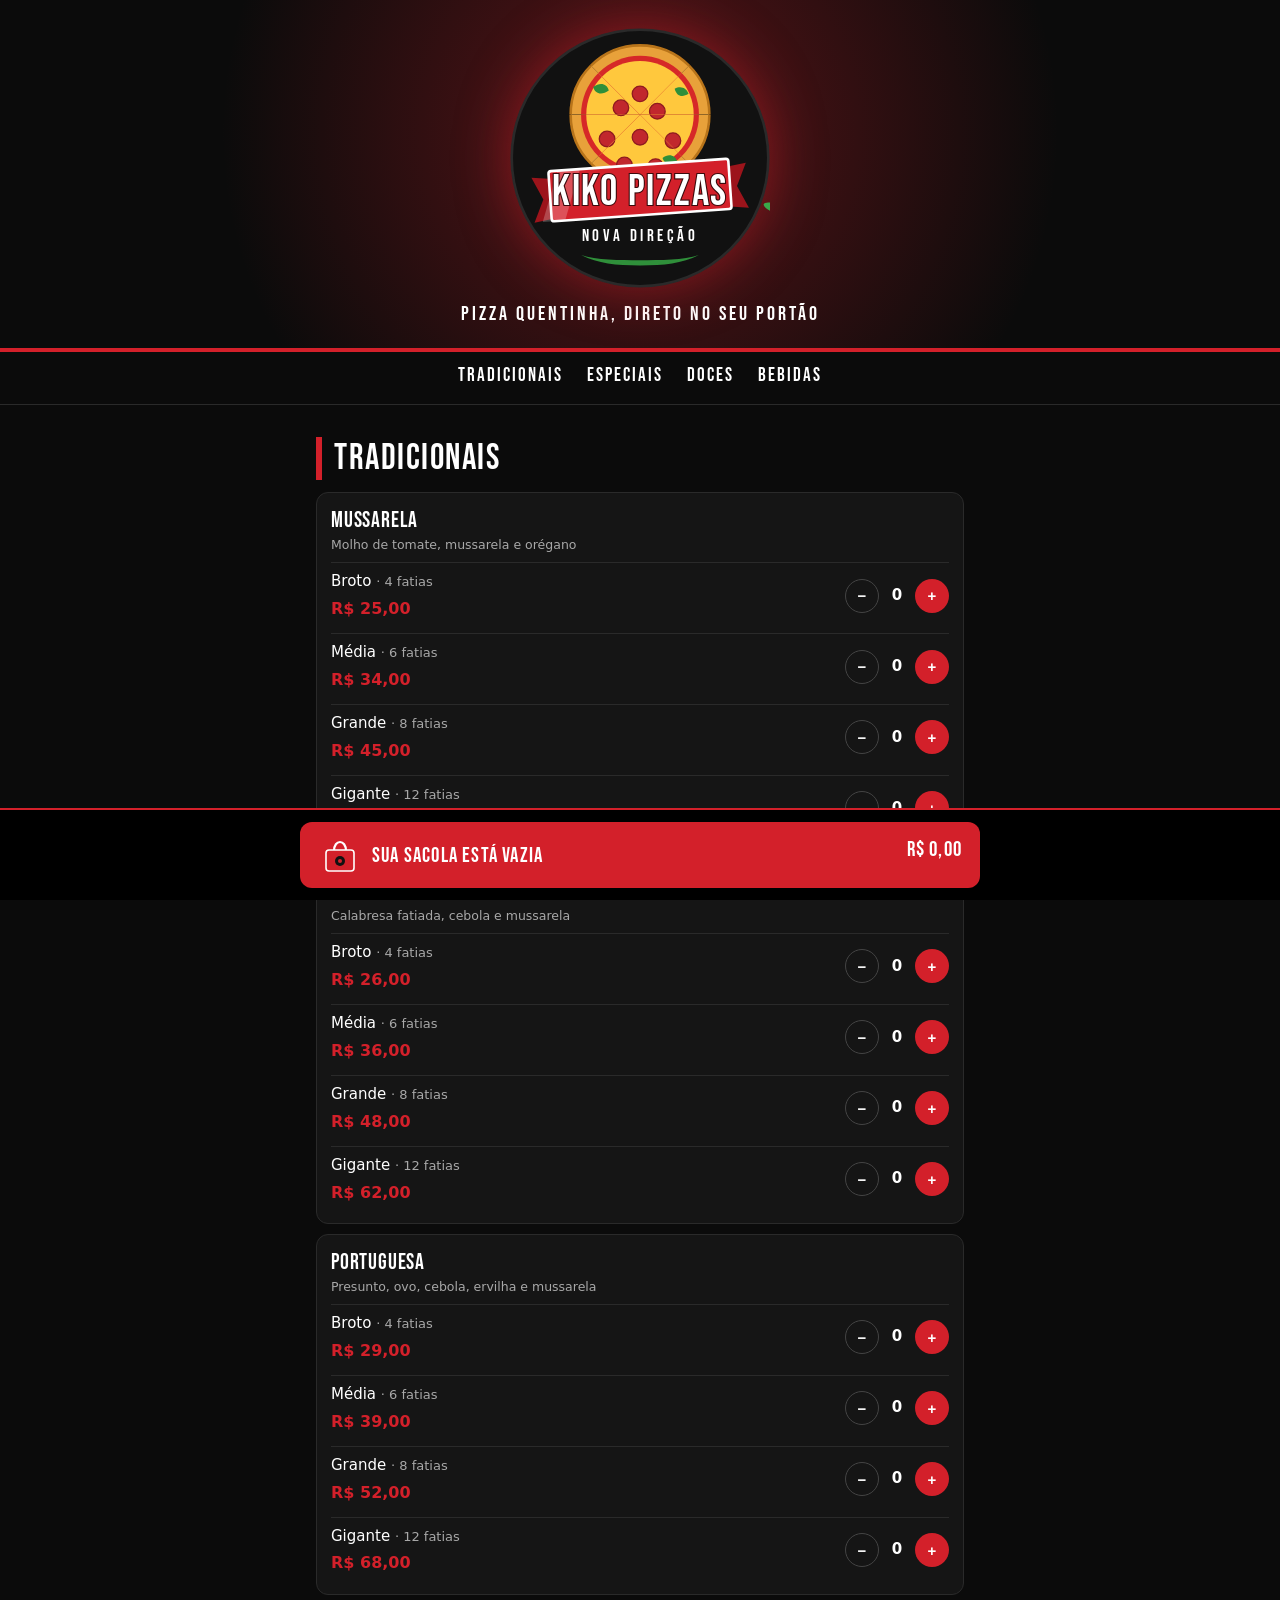
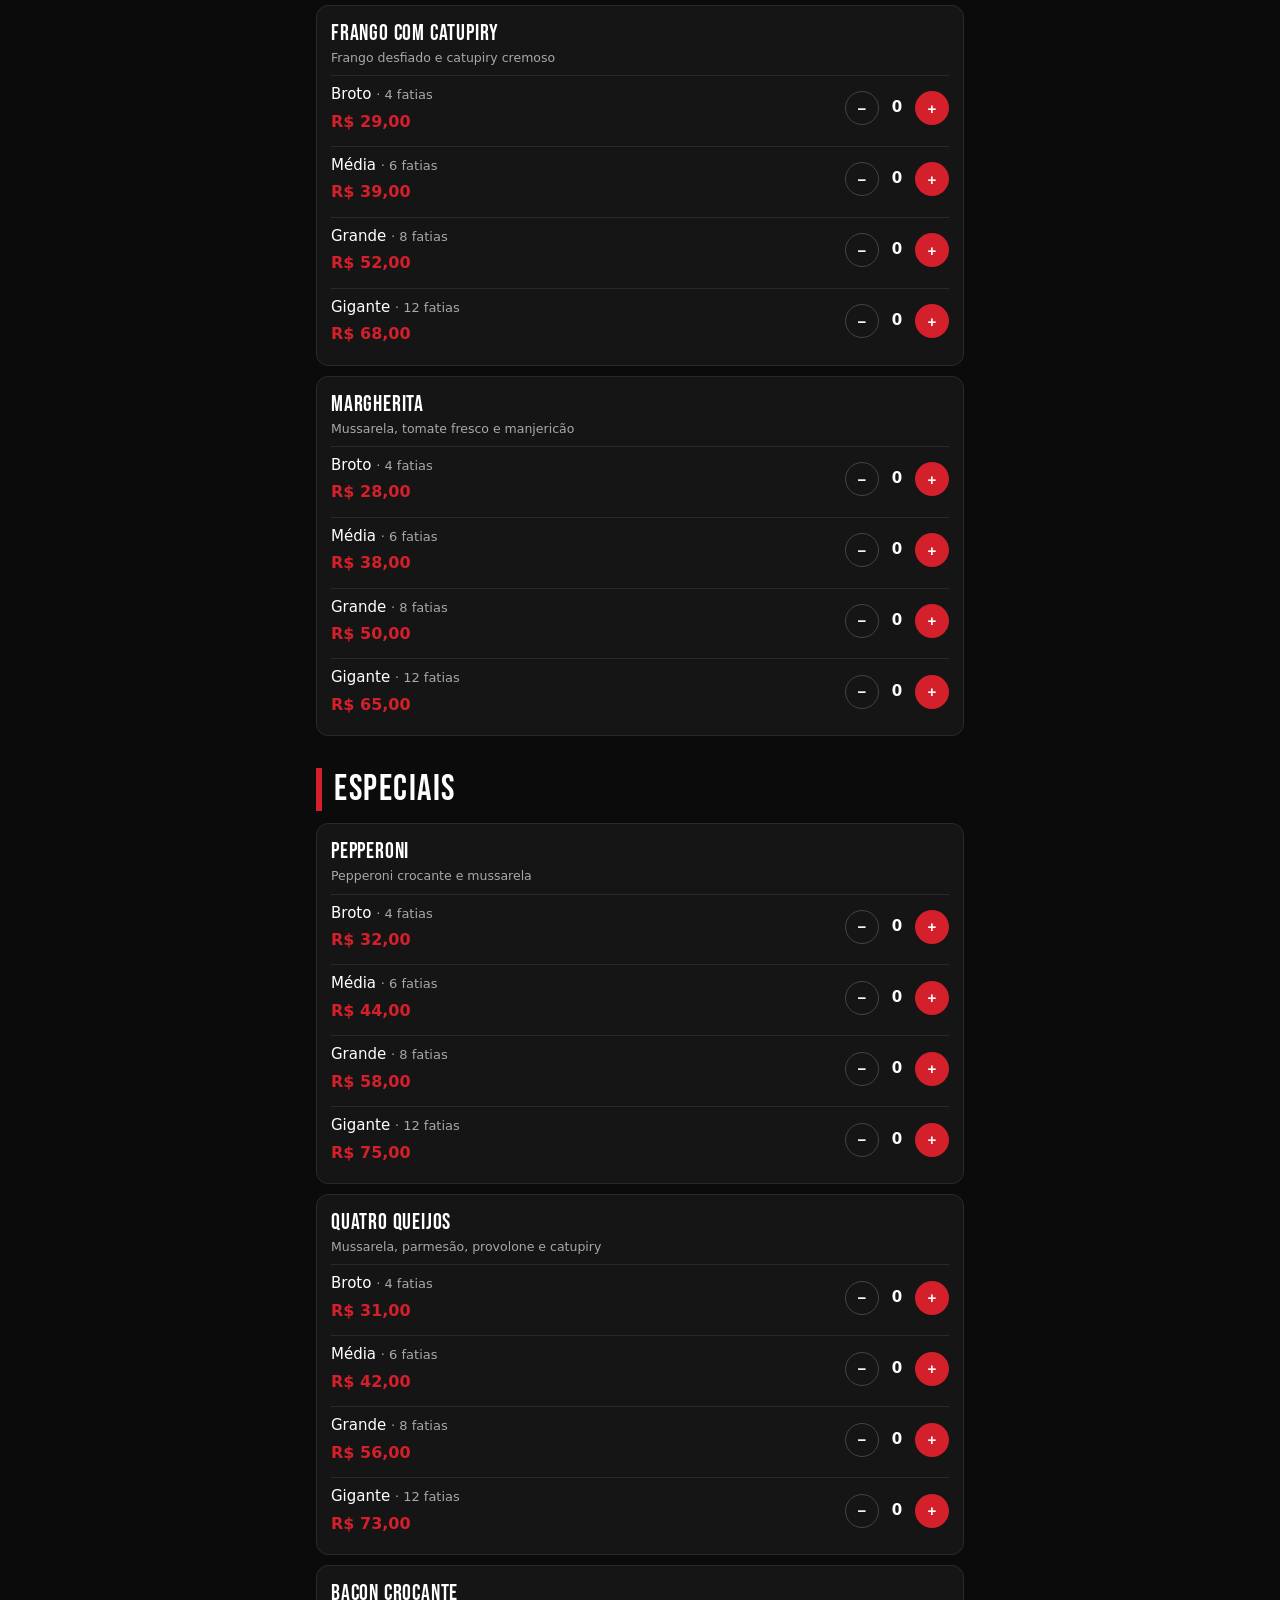
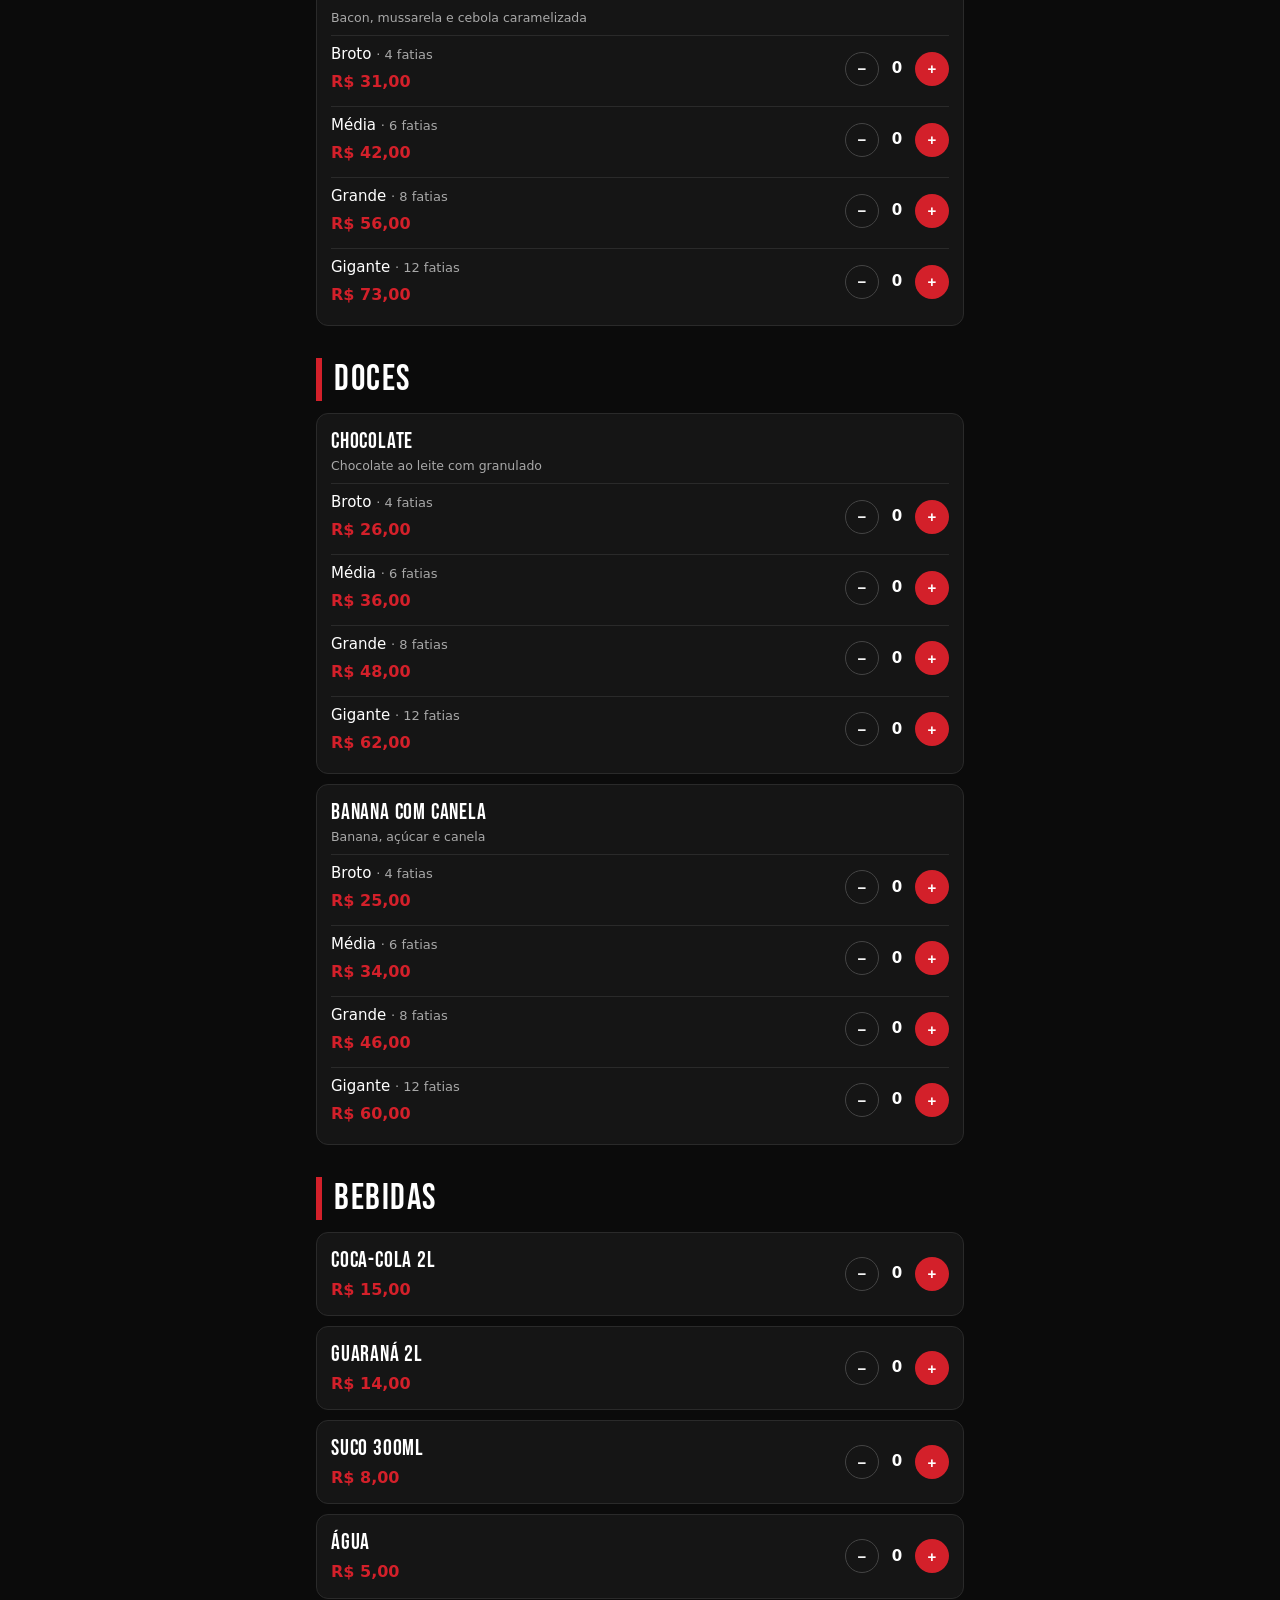
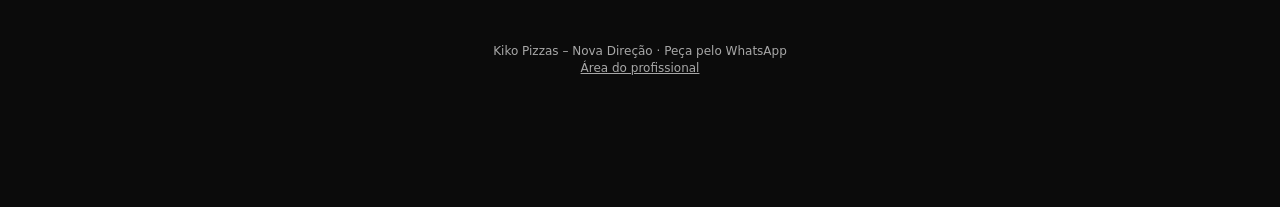
<file: index.html>
<!DOCTYPE html>
<html lang="pt-BR"><head><meta charset="utf-8">
<meta name="viewport" content="width=device-width, initial-scale=1, viewport-fit=cover">
<title>Kiko Pizzas – Nova Direção</title>
<link href="https://fonts.googleapis.com/css2?family=Bebas+Neue&display=swap" rel="stylesheet">
<style>
:root{box-sizing:border-box;padding-top:env(safe-area-inset-top,0px);padding-bottom:env(safe-area-inset-bottom,0px);--bg:#0b0b0b;--card:#151515;--line:#2a2a2a;--tx:#fff;--mut:#a8a8a8;--ac:#d3202a;--ac2:#ffb703;--on:#fff;--gr:#2f8f3a;color-scheme:dark;--disp:"Bebas Neue",Impact,"Arial Narrow",sans-serif}
html{scroll-padding-top:60px;scroll-behavior:smooth;background:var(--bg)}
*{box-sizing:border-box}
body{margin:0;background:var(--bg);color:var(--tx);font:15px/1.45 system-ui,-apple-system,"Segoe UI",Roboto,sans-serif;padding-bottom:96px}
body::before{content:"";position:fixed;inset:0 0 auto;height:env(safe-area-inset-top,0px);background:var(--bg);z-index:10}
.wrap{max-width:680px;margin:0 auto;padding:0 16px}
header{text-align:center;padding:28px 16px 22px;background:radial-gradient(circle at 50% 38%,rgba(211,32,42,.4),transparent 62%),var(--bg)}
.tri{height:4px;background:var(--ac)}
#logo{width:min(66vw,260px);margin:0 auto;cursor:pointer;-webkit-tap-highlight-color:transparent}
#logo svg{width:100%;height:auto;display:block;filter:drop-shadow(0 0 26px rgba(211,32,42,.5))}
.tag{font:400 20px var(--disp);letter-spacing:3px;color:#fff;margin-top:14px;text-transform:uppercase}
nav{position:sticky;top:env(safe-area-inset-top,0px);background:var(--bg);z-index:9;border-bottom:1px solid var(--line);display:flex;justify-content:center;gap:24px;overflow-x:auto;padding:12px 16px}
nav a{white-space:nowrap;color:#fff;text-decoration:none;font:400 19px var(--disp);letter-spacing:2px;padding-bottom:2px;border-bottom:3px solid transparent}
nav a:active{border-color:var(--ac)}
h2{font:400 36px var(--disp);letter-spacing:1.5px;color:#fff;margin:32px 0 12px;border-left:6px solid var(--ac);padding-left:12px;text-transform:uppercase}
.item{background:var(--card);border:1px solid var(--line);border-radius:12px;padding:14px;margin-bottom:10px;display:flex;gap:12px;align-items:center;justify-content:space-between}
.item b{display:block;font:400 22px var(--disp);letter-spacing:.8px}
.item small{color:var(--mut);display:block;margin-top:2px}
.pr{color:var(--ac);font-weight:800;margin-top:4px;display:block;font-size:16px}
.q{display:flex;align-items:center;gap:10px;flex-shrink:0}
.q button,.btn{border:0;font-weight:800;cursor:pointer;font-size:15px}
.q button{width:34px;height:34px;border-radius:50%;background:var(--ac);color:var(--on)}
.q button.m{background:transparent;color:#fff;border:1.5px solid #444}
.q span{min-width:16px;text-align:center;font-weight:700}
.btn{background:var(--ac);color:var(--on);padding:15px 18px;width:100%;border-radius:12px;font:400 21px var(--disp);letter-spacing:1.2px}
.btn:disabled{opacity:.6;cursor:default}
.btn.ok{background:#fff;color:#111}
#bar{position:fixed;left:0;right:0;bottom:0;background:#000;border-top:2px solid var(--ac);padding:12px 16px calc(12px + env(safe-area-inset-bottom,0px));z-index:20}
#bar .btn{display:flex;justify-content:space-between;max-width:680px;margin:0 auto}
.ov{position:fixed;inset:0;background:rgba(0,0,0,.78);z-index:30;display:none;align-items:flex-end;justify-content:center}
.ov.on{display:flex}
.sheet{background:#111;width:100%;max-width:560px;max-height:92%;overflow:auto;border-radius:20px 20px 0 0;padding:22px 16px calc(22px + env(safe-area-inset-bottom,0px));border-top:4px solid var(--ac)}
.sheet h2,#panel h2{margin-top:0}
label{display:block;font-size:12px;color:var(--mut);margin:12px 0 4px;font-weight:700;text-transform:uppercase;letter-spacing:1px}
input,select,textarea{width:100%;background:#0b0b0b;color:#fff;border:1px solid #333;border-radius:10px;padding:12px;font:inherit}
.row{display:flex;justify-content:space-between;padding:5px 0}
.tot{font:400 24px var(--disp);letter-spacing:1px;color:var(--ac);border-top:1px solid var(--line);margin-top:8px;padding-top:10px}
footer{text-align:center;color:var(--mut);font-size:12px;padding:34px 16px}
/* ===== animação da logo: pizza cortada em 8 ===== */
#logo svg *{transform-box:fill-box;transform-origin:center}
.disc{animation:pop .6s cubic-bezier(.2,1.4,.4,1) both}
.pzin{animation:spin 1s .2s cubic-bezier(.2,.8,.2,1) both,bob 3.2s 4s ease-in-out infinite}
.cl{stroke:#fff6d8;stroke-width:3;stroke-linecap:round;stroke-dasharray:1;stroke-dashoffset:1;animation:draw .3s calc(1.2s + var(--i)*.3s) linear forwards,gone .25s 2.45s forwards}
.cu{opacity:0;animation:cut .3s calc(1.2s + var(--i)*.3s) linear both}
.wh{animation:rot .25s linear infinite}
.sl{animation:ex 1.4s calc(2.4s + var(--i)*.04s) cubic-bezier(.3,1.4,.5,1) both}
.bs{animation:rib .7s 2.9s cubic-bezier(.2,1.2,.4,1) both}
.bt{animation:fade .5s 3.4s both}
.nd{animation:fade .6s 3.7s both}
.lf{animation:leaf .6s 3.9s cubic-bezier(.2,1.4,.4,1) both}
.sh{animation:shine 3.6s 4.4s ease-in-out infinite}
.sp{fill:#ffd23f;animation:tw 1.6s calc(4s + var(--i)*.4s) ease-in-out infinite;opacity:0}
@keyframes pop{from{transform:scale(0);opacity:0}to{transform:none;opacity:1}}
@keyframes spin{from{transform:rotate(-540deg) scale(.1);opacity:0}to{transform:rotate(0) scale(1);opacity:1}}
@keyframes bob{50%{transform:translateY(-4px) rotate(2deg)}}
@keyframes draw{to{stroke-dashoffset:0}}
@keyframes gone{to{opacity:0}}
@keyframes cut{0%{opacity:0;transform:translate(var(--x1),var(--y1))}10%,90%{opacity:1}100%{opacity:0;transform:translate(var(--x2),var(--y2))}}
@keyframes rot{to{transform:rotate(360deg)}}
@keyframes ex{0%,100%{transform:none}40%,62%{transform:translate(var(--dx),var(--dy)) rotate(var(--r))}}
@keyframes rib{from{transform:scaleX(0) rotate(-4deg);opacity:0}to{transform:rotate(-4deg);opacity:1}}
@keyframes fade{from{opacity:0;transform:translateY(8px)}to{opacity:1;transform:none}}
@keyframes leaf{from{transform:scale(0) rotate(-90deg);opacity:0}to{transform:none;opacity:1}}
@keyframes shine{0%,60%{transform:translateX(-120px)}100%{transform:translateX(140px)}}
@keyframes tw{0%,100%{opacity:0;transform:scale(.2)}50%{opacity:1;transform:scale(1) rotate(45deg)}}
@media (prefers-reduced-motion:reduce){#logo svg *{animation:none!important}.cl,.cu,.sp{display:none}}

#panel{padding:14px 16px 60px}
.tabs{display:flex;gap:8px;margin:12px 0;flex-wrap:wrap}
.tabs button,.btn.s{border:0;border-radius:10px;font-weight:800;cursor:pointer;font-size:13px;padding:9px 14px;background:var(--line);color:var(--tx)}
.tabs button.on,.btn.s{background:var(--ac);color:var(--on)}
.btn.s{width:auto;font:800 13px system-ui;letter-spacing:0;border-radius:10px}.btn.g{background:var(--line);color:var(--tx)}.btn.no{background:#555;color:#fff}
.oc{background:var(--card);border:1px solid var(--line);border-radius:14px;padding:14px;margin-bottom:12px}
.oc.novo{border-color:var(--ac2);box-shadow:0 0 0 2px rgba(255,183,3,.3)}
.st{display:inline-block;padding:3px 10px;border-radius:99px;font-size:11px;font-weight:800;text-transform:uppercase;background:var(--line)}
.st.novo{background:var(--ac2);color:#111}.st.entregue{background:var(--gr);color:#fff}.st.recusado{background:#555;color:#fff}
.acts{display:flex;gap:8px;flex-wrap:wrap;margin-top:10px}
.ed{display:grid;gap:6px;grid-template-columns:1fr 90px auto;margin-bottom:6px}.ed.d{grid-template-columns:1fr}
.mut{color:var(--mut);font-size:13px}
.err{color:#ff6b6b;font-size:13px}
.okk{color:#6fdc7b;font-size:13px}
#ticket{display:none}
@media print{body>*:not(#ticket){display:none!important}#ticket{display:block!important;font:13px/1.4 monospace;color:#000;background:#fff;width:72mm}body::before{display:none}}

.bl{display:flex;align-items:center;gap:10px}
#boxi{display:block;width:44px;height:36px}#boxi svg{width:44px;height:36px;display:block;overflow:visible}
#bx{position:fixed;inset:0;z-index:60;background:radial-gradient(circle at 50% 38%,rgba(211,32,42,.4),rgba(0,0,0,.96) 70%);display:flex;flex-direction:column;align-items:center;justify-content:center;padding:20px;animation:fade0 .3s both;overflow:auto}
.bxwrap{position:relative;width:min(74vw,310px);flex-shrink:0;margin-top:20px}
.bxwrap>svg{width:100%;height:auto;display:block;overflow:visible}
#bx .bxpz,#bx .bxbag,#bx .bxhop{transform-box:fill-box;transform-origin:center}
.bxbag{animation:pop .5s cubic-bezier(.2,1.4,.4,1) both}
.bxpz{animation:bxdrop .8s .5s cubic-bezier(.5,0,.8,.6) both}
.bxhop{animation:bxhop .6s 1.4s ease-out both}
.bxlogo{position:absolute;left:29%;top:46%;width:42%;animation:pop .5s 1.6s cubic-bezier(.2,1.4,.4,1) both}
.bxlogo svg{width:100%;height:auto;display:block;filter:drop-shadow(0 4px 8px rgba(0,0,0,.4))}
.bxmsg{width:min(88vw,360px);animation:fade .5s 2.4s both;margin-top:10px}
#bx h2{border:0;padding:0;text-align:center;margin:10px 0 6px}
@keyframes fade0{from{opacity:0}}
@keyframes bxdrop{0%{transform:translateY(-120px) rotate(-140deg);opacity:0}20%{opacity:1}100%{transform:translateY(85px) rotate(0);opacity:1}}
@keyframes bxhop{30%{transform:scaleY(.92) translateY(4px)}60%{transform:translateY(-16px)}100%{transform:none}}
@media (prefers-reduced-motion:reduce){#bx *{animation:none!important}}
</style></head><body>
<div id="site">
<header>
  <div id="logo" title="Toque para reanimar"></div>
  <div class="tag">Pizza quentinha, direto no seu portão</div>
</header>
<div class="tri"></div>
<nav id="nav"></nav>
<main class="wrap" id="menu"></main>
<footer>Kiko Pizzas – Nova Direção · Peça pelo WhatsApp<br><a href="#painel" style="color:inherit">Área do profissional</a></footer>
<div id="bar"><button class="btn" id="cartBtn"><span class="bl"><span id="boxi"></span><span id="cn"></span></span><span id="ct"></span></button></div>
</div>
<div class="ov" id="ov"><div class="sheet" id="sheet"></div></div>
<div id="panel" class="wrap" style="display:none"></div>
<div id="ticket"></div>
<script>
const $=s=>document.querySelector(s),gid=s=>document.getElementById(s),R=v=>"R$ "+Number(v).toFixed(2).replace(".",","),esc=s=>String(s==null?"":s).replace(/[&<>"]/g,c=>({"&":"&amp;","<":"&lt;",">":"&gt;",'"':"&quot;"}[c]));

/* ===== Supabase (chave publicável: pode ficar no site; a proteção é feita pelo RLS) ===== */
const SB_URL="https://zotqcsbpspvivspkepxq.supabase.co/rest/v1/",SB_KEY="sb_publishable_gA9Ssx-X7KwkvOLOyd0v0w_KL0LmxK3";
async function sb(path,opt){
  opt=opt||{};
  const r=await fetch(SB_URL+path,Object.assign({},opt,{headers:Object.assign({apikey:SB_KEY,"Content-Type":"application/json"},opt.headers||{})}));
  const t=await r.text();if(!r.ok)throw new Error(t||String(r.status));
  return t?JSON.parse(t):null;
}
const rpc=(fn,args)=>sb("rpc/"+fn,{method:"POST",body:JSON.stringify(args)});

/* ===== configuração padrão (o que estiver salvo no Supabase substitui isto) ===== */
const CFG={nome:"Kiko Pizzas",zap:"5519999999999",tempo:"40 a 50 min",endereco:"Piracicaba, SP",taxa_base:5,valor_km:2,dist_max:10,gratis_acima:null,
sizes:[["Broto","4 fatias"],["Média","6 fatias"],["Grande","8 fatias"],["Gigante","12 fatias"]],
m:{aceito:"Olá {nome}! 🍕 Seu pedido #{pedido} foi confirmado e já está no forno. Previsão: {tempo}. Total: {total}. Obrigado por escolher a {loja}!",pronto:"{nome}, seu pedido #{pedido} está pronto! 🍕 Já já sai para entrega.",entrega:"{nome}, seu pedido #{pedido} saiu para entrega! 🛵 Chega em instantes.",entregue:"{nome}, pedido #{pedido} entregue. Bom apetite! 😋 Obrigado pela preferência – {loja}, Nova Direção.",recusado:"Olá {nome}, infelizmente não conseguimos atender o pedido #{pedido} agora. Desculpe o transtorno 🙏 Fale com a gente para ajustarmos."},
menu:[["Tradicionais",[["p1","Mussarela",45,"Molho de tomate, mussarela e orégano",[25,34,45,58]],["p2","Calabresa",48,"Calabresa fatiada, cebola e mussarela",[26,36,48,62]],["p3","Portuguesa",52,"Presunto, ovo, cebola, ervilha e mussarela",[29,39,52,68]],["p4","Frango com Catupiry",52,"Frango desfiado e catupiry cremoso",[29,39,52,68]],["p5","Margherita",50,"Mussarela, tomate fresco e manjericão",[28,38,50,65]]],true],["Especiais",[["e1","Pepperoni",58,"Pepperoni crocante e mussarela",[32,44,58,75]],["e2","Quatro Queijos",56,"Mussarela, parmesão, provolone e catupiry",[31,42,56,73]],["e3","Bacon Crocante",56,"Bacon, mussarela e cebola caramelizada",[31,42,56,73]]],true],["Doces",[["d1","Chocolate",48,"Chocolate ao leite com granulado",[26,36,48,62]],["d2","Banana com Canela",46,"Banana, açúcar e canela",[25,34,46,60]]],true],["Bebidas",[["b1","Coca-Cola 2L",15,"",[]],["b2","Guaraná 2L",14,"",[]],["b3","Suco 300ml",8,"",[]],["b4","Água",5,"",[]]],false]]};
let MENU,ALL;
function idx(){MENU=CFG.menu;ALL={};MENU.forEach(c=>c[1].forEach(i=>ALL[i[0]]=i))}idx();
function applyCfg(c){
  if(!c)return;
  ["nome","zap","tempo","endereco"].forEach(k=>{if(c[k])CFG[k]=c[k]});
  ["taxa_base","valor_km","dist_max"].forEach(k=>{if(c[k]!=null&&!isNaN(+c[k]))CFG[k]=+c[k]});
  CFG.gratis_acima=(c.gratis_acima!=null&&+c.gratis_acima>0)?+c.gratis_acima:null;
  if(c.mensagens)CFG.m=Object.assign({},CFG.m,c.mensagens);
  if(c.cardapio&&Array.isArray(c.cardapio.menu)&&c.cardapio.menu.length){CFG.menu=c.cardapio.menu;if(Array.isArray(c.cardapio.sizes)&&c.cardapio.sizes.length)CFG.sizes=c.cardapio.sizes}
  idx();
}
async function loadConfig(){try{const r=await sb("config?id=eq.1&select=*");if(r&&r[0]){applyCfg(r[0]);renderMenu()}}catch(e){}}

const cart={};
function info(k){const[a,b]=k.split(":"),it=ALL[a];return b===undefined?{n:it[1],p:Number(it[2])||0}:{n:`${it[1]} (${CFG.sizes[b]?CFG.sizes[b][0]:b})`,p:Number((it[4]||[])[b])||0}}
/* ===== sons ===== */
let AC;function ac(){try{AC=AC||new(window.AudioContext||window.webkitAudioContext)();if(AC.state==="suspended")AC.resume()}catch(e){}return AC}
addEventListener("pointerdown",ac);
function ding(n){const c=ac();if(!c)return;for(let i=0;i<(n||1);i++)[[880,0],[1175,.13]].forEach(([f,d])=>{const o=c.createOscillator(),g=c.createGain(),t=c.currentTime+i*.7+d;o.frequency.value=f;g.gain.setValueAtTime(.0001,t);g.gain.exponentialRampToValueAtTime(.35,t+.02);g.gain.exponentialRampToValueAtTime(.0001,t+.45);o.connect(g);g.connect(c.destination);o.start(t);o.stop(t+.5)})}
/* ===== LOGO recriada em SVG ===== */
const P=(a,r)=>[150+r*Math.cos(a),100+r*Math.sin(a)],D=Math.PI/180;
const pep=[[128,92],[170,96],[150,126],[112,128],[188,130],[132,158],[168,160],[150,76]].map(p=>`<circle cx="${p[0]}" cy="${p[1]}" r="9" fill="#c1272d" stroke="#8f1a1f" stroke-width="1.5"/>`).join("");
const BASE=`<circle cx="150" cy="100" r="80" fill="#e8a13a" stroke="#b8741a" stroke-width="3"/><circle cx="150" cy="100" r="68" fill="#d62828"/><circle cx="150" cy="100" r="62" fill="#ffc83d"/>${pep}<path d="M96 68c8-6 16-4 18 4-8 6-16 4-18-4zM190 70c8-4 14 0 16 6-8 5-14 2-16-6zM176 150c7-6 15-3 17 4-8 5-15 3-17-4z" fill="#2f8f3a"/>`;
let clips="",sl="",ln="";
for(let k=0;k<8;k++){
  const a0=(-90+k*45)*D,a1=a0+Math.PI/4,m=a0+Math.PI/8,p0=P(a0,130),p1=P(a1,130);
  clips+=`<clipPath id="w${k}"><polygon points="150,100 ${p0} ${p1}"/></clipPath>`;
  sl+=`<g class="sl" style="--i:${k};--dx:${(17*Math.cos(m)).toFixed(1)}px;--dy:${(17*Math.sin(m)).toFixed(1)}px;--r:${k%2?5:-5}deg"><use href="#pizza" clip-path="url(#w${k})"/></g>`;
}
for(let i=0;i<4;i++){
  const t=(-90+i*45)*D,A=i%2?P(t+Math.PI,90):P(t,90),B=i%2?P(t,90):P(t+Math.PI,90);
  ln+=`<line class="cl" pathLength="1" style="--i:${i}" x1="${A[0]}" y1="${A[1]}" x2="${B[0]}" y2="${B[1]}"/>`;
  ln+=`<g class="cu" style="--i:${i};--x1:${A[0]}px;--y1:${A[1]}px;--x2:${B[0]}px;--y2:${B[1]}px"><line x1="0" y1="0" x2="15" y2="-15" stroke="#bbb" stroke-width="3.5" stroke-linecap="round"/><circle r="8" fill="#eee" stroke="#555" stroke-width="2"/><circle class="wh" r="4.5" fill="none" stroke="#777" stroke-width="2" stroke-dasharray="3 3"/></g>`;
}
const LOGO=`<svg viewBox="0 0 300 300" xmlns="http://www.w3.org/2000/svg" role="img" aria-label="Kiko Pizzas – Nova Direção">
<defs><g id="pizza">${BASE}</g>${clips}</defs>
<circle class="disc" cx="150" cy="150" r="148" fill="#111" stroke="#2a2a2a" stroke-width="3"/>
<g class="pzin">${sl}${ln}</g>
<g class="bs">
 <path d="M26 164l30 4v44l-30 4 12-26z" fill="#9c141b"/><path d="M274 164l-30 4v44l30 4-12-26z" fill="#9c141b"/>
 <rect x="46" y="158" width="208" height="58" rx="3" fill="#d3202a" stroke="#fff" stroke-width="3"/>
 <rect class="sh" x="46" y="158" width="26" height="58" fill="#fff" opacity=".22" transform="skewX(-20)"/>
</g>
<text class="bt" x="150" y="204" text-anchor="middle" font-family="'Bebas Neue',Impact,sans-serif" font-size="50" letter-spacing="2" fill="#fff" stroke="#3a0a0c" stroke-width="2.5" paint-order="stroke" transform="rotate(-4 150 190)">KIKO PIZZAS</text>
<text class="nd" x="150" y="246" text-anchor="middle" font-family="'Bebas Neue',Impact,sans-serif" font-size="20" letter-spacing="4" fill="#fff">NOVA DIREÇÃO</text>
<g class="lf"><path d="M82 262c20 10 40 12 68 12s48-2 68-12c-18 6-44 6-68 6s-50 0-68-6z" fill="#2f8f3a"/>
<ellipse cx="96" cy="262" rx="14" ry="5" fill="#3aa84a" transform="rotate(-20 96 262)"/><ellipse cx="204" cy="262" rx="14" ry="5" fill="#3aa84a" transform="rotate(20 204 262)"/></g>
<path class="sp" style="--i:0" d="M52 62l4 10 10 4-10 4-4 10-4-10-10-4 10-4z"/><path class="sp" style="--i:1" d="M250 90l3 8 8 3-8 3-3 8-3-8-8-3 8-3z"/><path class="sp" style="--i:2" d="M232 36l3 7 7 3-7 3-3 7-3-7-7-3 7-3z"/>
</svg>`;
const logo=$("#logo");logo.innerHTML=LOGO;logo.onclick=()=>{logo.innerHTML="";requestAnimationFrame(()=>logo.innerHTML=LOGO)};


/* ===== caixa de pizza ===== */
const MINIBOX=`<svg viewBox="0 0 44 36"><circle id="mpz" cx="22" cy="9" r="5.5" fill="#e8a13a" stroke="#fff" stroke-width="1.2" style="transform:scale(0)"/><g id="mbag"><path d="M16 14C16 2 28 2 28 14" fill="none" stroke="#fff" stroke-width="2.2" stroke-linecap="round"/><rect x="8" y="13" width="28" height="21" rx="3" fill="#d3202a" stroke="#fff" stroke-width="1.6"/><circle cx="22" cy="24" r="5" fill="#111"/><circle cx="22" cy="24" r="2" fill="#d3202a"/></g></svg>`;
$("#boxi").innerHTML=MINIBOX;
function boxOpen(){
  const G=gid("mbag"),P=gid("mpz");if(!G||!G.animate)return;
  P.style.transformOrigin="22px 9px";G.style.transformOrigin="22px 34px";
  P.animate([{transform:"scale(0)"},{transform:"scale(1)",offset:.25},{transform:"translateY(8px) scale(.9)",offset:.55},{transform:"translateY(18px) scale(.5)"}],{duration:700});
  G.animate([{transform:"none"},{transform:"none",offset:.5},{transform:"rotate(-9deg)",offset:.65},{transform:"rotate(7deg)",offset:.8},{transform:"rotate(-3deg)",offset:.9},{transform:"none"}],{duration:900});
  gid("boxi").animate([{transform:"scale(1)"},{transform:"scale(1.2)",offset:.55},{transform:"scale(1)"}],{duration:900});
}
function boxAnim(id,url){
  const old=gid("bx");if(old)old.remove();
  const d=document.createElement("div");d.id="bx";
  d.innerHTML=`<div class="bxwrap"><svg viewBox="0 0 300 300"><g class="bxhop"><g class="bxbag">
  <ellipse cx="150" cy="296" rx="100" ry="6" fill="#000" opacity=".5"/>
  <rect x="62" y="98" width="176" height="24" rx="5" fill="#4a0a10"/>
  <g class="bxpz"><g transform="translate(150,62) scale(.5) translate(-150,-100)">${BASE}</g></g>
  <rect x="54" y="112" width="192" height="178" rx="10" fill="#d3202a"/>
  <rect x="54" y="112" width="192" height="16" rx="6" fill="#a8141c"/>
  <rect x="54" y="266" width="192" height="5" fill="#fff" opacity=".9"/>
  <path d="M112 114C108 40 192 40 188 114" fill="none" stroke="#fff" stroke-width="7" stroke-linecap="round"/>
  </g></g></svg><div class="bxlogo">${LOGO}</div></div>
  <div class="bxmsg"><h2>Pedido #${id} pronto!</h2><p class="mut" style="text-align:center;margin:0 0 14px">Falta só enviar para a pizzaria pelo WhatsApp.</p><button class="btn ok" id="bx-wa">Enviar pelo WhatsApp</button><button class="btn" style="margin-top:10px;background:transparent;border:1px solid #444" id="bx-x">Fechar</button></div>`;
  document.body.appendChild(d);
  setTimeout(()=>ding(1),1250);setTimeout(()=>ding(2),1700);
  gid("bx-wa").onclick=()=>window.open(url,"_blank");
  gid("bx-x").onclick=()=>d.remove();
}

/* ===== cardápio (cliente) ===== */
const qb=k=>`<div class="q"><button class="m" onclick="chg('${k}',-1)" aria-label="Remover">−</button><span data-n id="n-${k}">0</span><button onclick="chg('${k}',1,this)" aria-label="Adicionar">+</button></div>`;
const total=()=>Object.entries(cart).reduce((s,[k,q])=>s+info(k).p*q,0),count=()=>Object.values(cart).reduce((a,b)=>a+b,0);
function upd(){const n=count();$("#cn").textContent=n?`Ver pedido (${n})`:"Sua sacola está vazia";$("#ct").textContent=R(total())}
function renderMenu(){
  $("#nav").innerHTML=MENU.map((c,i)=>`<a href="#c${i}" onclick="event.preventDefault();gid('c${i}').scrollIntoView()">${esc(c[0])}</a>`).join("");
  $("#menu").innerHTML=MENU.map((c,i)=>`<h2 id="c${i}">${esc(c[0])}</h2>`+c[1].map(it=>c[2]?
   `<div class="item" style="display:block"><b>${esc(it[1])}</b>${it[3]?`<small>${esc(it[3])}</small>`:""}${CFG.sizes.map((s,j)=>`<div class="row" style="align-items:center;border-top:1px solid var(--line);margin-top:8px;padding-top:8px"><div>${esc(s[0])} <span class="mut">· ${esc(s[1])}</span><span class="pr">${R((it[4]||[])[j]||0)}</span></div>${qb(it[0]+":"+j)}</div>`).join("")}</div>`:
   `<div class="item"><div><b>${esc(it[1])}</b>${it[3]?`<small>${esc(it[3])}</small>`:""}<span class="pr">${R(it[2])}</span></div>${qb(it[0])}</div>`).join("")).join("");
  Object.keys(cart).forEach(k=>{if(!ALL[k.split(":")[0]])delete cart[k]});
  Object.entries(cart).forEach(([k,q])=>{const s=gid("n-"+k);if(s)s.textContent=q});
  upd();
}
function fly(el){
  if(!el||!el.animate)return;
  const b=gid("boxi").getBoundingClientRect(),a=el.getBoundingClientRect(),f=document.createElement("div");
  f.textContent="🍕";f.style.cssText=`position:fixed;z-index:50;font-size:26px;pointer-events:none;left:${a.left+a.width/2-13}px;top:${a.top+a.height/2-13}px`;document.body.appendChild(f);
  const dx=b.left+b.width/2-a.left-a.width/2,dy=b.top+b.height*.4-a.top-a.height/2;
  el.animate([{transform:"scale(1)"},{transform:"scale(1.4) rotate(90deg)"},{transform:"scale(1)"}],{duration:320});
  f.animate([{transform:"translate(0,0) scale(1) rotate(0)"},{transform:`translate(${dx*.5}px,${dy*.5-120}px) scale(1.5) rotate(180deg)`,offset:.5},{transform:`translate(${dx}px,${dy}px) scale(.45) rotate(360deg)`,opacity:.9}],{duration:720,easing:"cubic-bezier(.3,.1,.4,1)"}).onfinish=()=>f.remove();
  setTimeout(boxOpen,430);
}
function chg(k,d,el){cart[k]=Math.max(0,(cart[k]||0)+d);if(!cart[k])delete cart[k];const s=gid("n-"+k);s.textContent=cart[k]||0;if(d>0){s.animate([{transform:"scale(1)"},{transform:"scale(1.6)",color:"#d62828"},{transform:"scale(1)"}],{duration:300});fly(el)}upd()}
$("#ov").onclick=e=>{if(e.target.id==="ov")$("#ov").classList.remove("on")};
const num=t=>{t=String(t).replace(/\D/g,"");return t.length<=11?"55"+t:t};
const wa=(tel,txt)=>window.open("https://wa.me/"+num(tel)+"?text="+encodeURIComponent(txt),"_blank");
const kmTxt=k=>Number(k).toFixed(1).replace(".",",");

/* ===== cálculo da entrega (Piracicaba): OpenStreetMap, sem chave ===== */
const GC={};
async function geo(q,precisaPira){
  const key=q+"|"+(precisaPira?1:0);if(GC[key])return GC[key];
  try{
    const r=await fetch("https://nominatim.openstreetmap.org/search?format=jsonv2&limit=1&countrycodes=br&accept-language=pt-BR&q="+encodeURIComponent(q));
    const j=await r.json();
    if(j&&j[0]&&(!precisaPira||/piracicaba/i.test(j[0].display_name||""))){return GC[key]={lat:+j[0].lat,lon:+j[0].lon}}
  }catch(e){}
  return null;
}
const hav=(a,b)=>{const t=x=>x*D,dLa=t(b.lat-a.lat),dLo=t(b.lon-a.lon),h=Math.sin(dLa/2)**2+Math.cos(t(a.lat))*Math.cos(t(b.lat))*Math.sin(dLo/2)**2;return 6371*2*Math.asin(Math.sqrt(h))};
async function dist(a,b){
  try{
    const r=await fetch(`https://router.project-osrm.org/route/v1/driving/${a.lon},${a.lat};${b.lon},${b.lat}?overview=false`);
    const j=await r.json();
    if(j&&j.routes&&j.routes[0])return j.routes[0].distance/1000;
  }catch(e){}
  return hav(a,b)*1.3;
}
async function calcEntrega(rua,bairro,sub){
  try{
    const oq=/piracicaba/i.test(CFG.endereco)?CFG.endereco:CFG.endereco+", Piracicaba, SP";
    const o=await geo(oq+", Brasil",false);
    const semNum=rua.replace(/[,\s]*(n[º°o]?\s*)?\d+.*$/i,"").trim()||rua;
    let d=null;
    for(const q of [`${rua}, ${bairro}, Piracicaba, SP, Brasil`,`${semNum}, ${bairro}, Piracicaba, SP, Brasil`,`${semNum}, Piracicaba, SP, Brasil`]){d=await geo(q,true);if(d)break}
    if(!o||!d)return{st:"nao"};
    const km=Math.round((await dist(o,d))*10)/10;
    if(km>CFG.dist_max)return{st:"fora",km};
    let fee=CFG.taxa_base+CFG.valor_km*km;
    if(CFG.gratis_acima&&sub>=CFG.gratis_acima)fee=0;
    return{st:"ok",km,fee:Math.round(fee*100)/100};
  }catch(e){return{st:"nao"}}
}
let ENT=null;
function drawTot(){
  const e=gid("t-ent");if(!e)return;const sub=total();let t="a calcular",v=sub;
  if(ENT&&ENT.st==="ok"){t=ENT.fee?R(ENT.fee):"Grátis";v=sub+ENT.fee}
  else if(ENT&&ENT.st==="nao")t="a combinar";
  else if(ENT&&ENT.st==="fora")t="fora da área";
  e.textContent=t;gid("t-tot").textContent=R(v);
}
async function doCalc(){
  const r=$("#f-r").value.trim(),b=$("#f-b").value.trim(),fe=gid("f-fee");
  if(!r||!b){fe.className="err";fe.textContent="Preencha a rua com número e o bairro.";return null}
  fe.className="mut";fe.textContent="Calculando a entrega…";$("#calc").disabled=true;
  ENT=await calcEntrega(r,b,total());
  $("#calc").disabled=false;
  if(ENT.st==="ok"){fe.className="okk";fe.textContent=`Distância: ${kmTxt(ENT.km)} km · entrega ${ENT.fee?R(ENT.fee):"grátis"}`}
  else if(ENT.st==="fora"){fe.className="err";fe.textContent=`Esse endereço fica a ${kmTxt(ENT.km)} km: fora da nossa área de entrega (máximo ${CFG.dist_max} km).`}
  else{fe.className="mut";fe.textContent="Não consegui localizar o endereço. Confira a rua ou envie assim mesmo: a taxa de entrega será combinada pelo WhatsApp."}
  drawTot();return ENT;
}
$("#cartBtn").onclick=()=>{
  if(!count())return;ENT=null;
  const lines=Object.entries(cart).map(([k,q])=>`<div class="row"><span>${q}× ${esc(info(k).n)}</span><span>${R(info(k).p*q)}</span></div>`).join("");
  const regra=`Entrega: ${R(CFG.taxa_base)} + ${R(CFG.valor_km)} por km (até ${CFG.dist_max} km)`+(CFG.gratis_acima?` · grátis em pedidos a partir de ${R(CFG.gratis_acima)}`:"");
  $("#sheet").innerHTML=`<h2>Seu pedido</h2>${lines}
  <div class="row"><span>Subtotal</span><span>${R(total())}</span></div>
  <div class="row"><span>Entrega</span><span id="t-ent">a calcular</span></div>
  <div class="row tot"><span>Total</span><span id="t-tot">${R(total())}</span></div>
  <div class="mut">${esc(regra)}</div>
  <label>Nome</label><input id="f-n" autocomplete="name">
  <label>Seu WhatsApp</label><input id="f-t" type="tel" placeholder="(19) 90000-0000" autocomplete="tel">
  <label>Rua e número (Piracicaba)</label><input id="f-r" placeholder="Rua Exemplo, 123" autocomplete="address-line1" oninput="ENT=null;drawTot()">
  <label>Bairro</label><input id="f-b" autocomplete="address-level3" oninput="ENT=null;drawTot()">
  <button class="btn s g" style="margin-top:10px" id="calc">Calcular entrega</button>
  <div id="f-fee" class="mut" style="margin-top:6px"></div>
  <label>Pagamento</label><select id="f-p"><option>Pix</option><option>Cartão na entrega</option><option>Dinheiro</option></select>
  <label>Observações</label><textarea id="f-o" rows="2" placeholder="Sem cebola, troco para R$ 100…"></textarea>
  <button class="btn ok" style="margin-top:16px" id="send">Enviar pedido pelo WhatsApp</button>`;
  $("#ov").classList.add("on");
  $("#calc").onclick=doCalc;
  $("#send").onclick=async()=>{
    const n=$("#f-n").value.trim(),t=$("#f-t").value.trim(),r=$("#f-r").value.trim(),b=$("#f-b").value.trim();
    if(!n||!t||!r||!b){alert("Preencha nome, WhatsApp, rua e bairro.");return}
    const bt=$("#send");bt.disabled=true;bt.textContent="Enviando…";
    const back=()=>{bt.disabled=false;bt.textContent="Enviar pedido pelo WhatsApp"};
    if(!ENT)await doCalc();
    if(!ENT){back();return}
    if(ENT.st==="fora"){alert(`Desculpe, esse endereço fica fora da nossa área de entrega (máximo ${CFG.dist_max} km).`);back();return}
    if(ENT.st==="nao"&&!confirm("Não consegui calcular a entrega pelo endereço. Enviar mesmo assim? A taxa será combinada pelo WhatsApp.")){back();return}
    const id=String(Math.floor(100000+Math.random()*900000)),obs=$("#f-o").value.trim(),sub=total(),fee=ENT.st==="ok"?ENT.fee:0,tot=sub+fee,end=`${r} – ${b}`;
    const o={id,status:"novo",nome:n,tel:t,endereco:end,pagamento:$("#f-p").value,obs:obs||null,itens:Object.entries(cart).map(([k,q])=>`${q}× ${info(k).n}`),subtotal:sub,taxa_entrega:fee,distancia_km:ENT.st==="ok"?ENT.km:null,total:tot};
    const entTxt=ENT.st==="ok"?(fee?`${R(fee)} (${kmTxt(ENT.km)} km)`:`Grátis (${kmTxt(ENT.km)} km)`):"a combinar";
    const txt=`*Pedido #${id} – ${CFG.nome}*\n${o.itens.join("\n")}\n\nSubtotal: ${R(sub)}\nEntrega: ${entTxt}\nTotal: ${R(tot)}${ENT.st==="ok"?"":" (+ entrega)"}\nNome: ${n}\nWhatsApp: ${t}\nEndereço: ${end}\nPagamento: ${o.pagamento}`+(obs?`\nObs: ${obs}`:"");
    const url="https://wa.me/"+num(CFG.zap)+"?text="+encodeURIComponent(txt);
    try{await sb("pedidos",{method:"POST",headers:{Prefer:"return=minimal"},body:JSON.stringify(o)})}catch(x){}
    $("#ov").classList.remove("on");back();boxAnim(id,url);
    for(const k in cart)delete cart[k];document.querySelectorAll("[data-n]").forEach(s=>s.textContent=0);upd();
  };
};

/* ===== área do profissional (protegida por senha no Supabase) ===== */
const ST={novo:"Novo",aceito:"Em preparo",pronto:"Pronto",entrega:"Saiu p/ entrega",entregue:"Entregue",recusado:"Recusado"};
const NX={novo:[["aceito","✔ Confirmar",""],["recusado","✖ Rejeitar","no"]],aceito:[["pronto","Pronto",""],["entrega","Saiu p/ entrega",""]],pronto:[["entrega","Saiu p/ entrega",""],["entregue","Entregue",""]],entrega:[["entregue","Entregue",""]]};
let PW="",ORD=[],tab="ped",DR=null,poll=null;
try{PW=sessionStorage.getItem("kp_pw")||""}catch(e){}
function route(){const p=location.hash==="#painel";$("#site").style.display=p?"none":"";$("#panel").style.display=p?"block":"none";clearInterval(poll);if(p)openPanel()}
addEventListener("hashchange",route);

async function api(fn,args){
  const r=await rpc(fn,Object.assign({p_senha:PW},args||{}));
  if(r&&r.ok===false&&!r.erro){logout("Senha incorreta ou muitas tentativas. Se errou várias vezes, aguarde 10 minutos.");throw new Error("auth")}
  return r;
}
function logout(msg){PW="";try{sessionStorage.removeItem("kp_pw")}catch(e){}clearInterval(poll);loginView(msg)}
function loginView(msg){
  $("#panel").innerHTML=`<h2 style="margin-top:0">Área do profissional</h2><a href="#" class="mut">← Voltar ao cardápio</a>${msg?`<p class="err">${esc(msg)}</p>`:""}<label>Senha</label><input id="pw" type="password" autocomplete="current-password"><button class="btn ok" style="margin-top:14px" id="pw-ok">Entrar</button>`;
  const go=async()=>{
    const v=$("#pw").value;if(!v)return;
    const b=$("#pw-ok");b.disabled=true;b.textContent="Entrando…";
    try{
      const r=await rpc("painel_login",{p_senha:v});
      if(r&&r.ok){PW=v;try{sessionStorage.setItem("kp_pw",v)}catch(e){}openPanel()}
      else loginView("Senha incorreta ou muitas tentativas. Se errou várias vezes, aguarde 10 minutos.");
    }catch(e){loginView("Não foi possível conectar. Verifique a internet e tente de novo.")}
  };
  $("#pw-ok").onclick=go;$("#pw").onkeydown=e=>{if(e.key==="Enter")go()};
}
async function loadOrders(){const r=await api("painel_pedidos");ORD=(r&&r.pedidos)||[]}
function mkDR(){const d=JSON.parse(JSON.stringify(CFG));d.gratis_acima=CFG.gratis_acima==null?"":CFG.gratis_acima;return d}
async function openPanel(){
  if(!PW){loginView();return}
  $("#panel").innerHTML="<p>Carregando…</p>";
  try{await loadConfig();await loadOrders()}catch(e){if(e.message!=="auth")$("#panel").innerHTML='<h2 style="margin-top:0">Área do profissional</h2><p class="err">Não foi possível conectar ao banco de dados.</p><a href="#">← Voltar ao cardápio</a>';return}
  DR=mkDR();
  clearInterval(poll);
  poll=setInterval(async()=>{
    if(tab!=="ped"||$("#ov").classList.contains("on")||!PW)return;
    const antes=new Set(ORD.map(o=>o.id));
    try{await loadOrders()}catch(e){return}
    if(ORD.some(o=>!antes.has(o.id)))ding(3);
    draw();
  },15000);
  draw();
}
function draw(){
  if(!PW)return;
  const T=[["ped","Pedidos"],["car","Cardápio"],["cfg","Configurações"]];
  $("#panel").innerHTML=`<h2 style="margin-top:0">Área do profissional</h2><a href="#" class="mut">← Ver site</a> · <a href="#painel" class="mut" onclick="event.preventDefault();logout()">Sair</a><div class="tabs">${T.map(t=>`<button class="${tab===t[0]?"on":""}" onclick="tab='${t[0]}';draw()">${t[1]}</button>`).join("")}</div>`+(tab==="ped"?tPed():tab==="car"?tCar():tCfg());
}
const saveBtn=()=>`<button class="btn ok" style="margin-top:14px" onclick="save()">Salvar e publicar no site</button><p class="mut">Ao salvar, o site é atualizado para todos os clientes.</p>`;
function tPed(){
  return `<div class="acts" style="margin:0 0 12px"><button class="btn s" onclick="paste()">📋 Colar pedido do WhatsApp</button><button class="btn s g" onclick="manual()">+ Manual</button><button class="btn s g" onclick="refresh()">↻ Atualizar</button></div>`+
  (ORD.length?ORD.map(card).join(""):`<p class="mut">Nenhum pedido ainda. Os pedidos feitos no site aparecem aqui sozinhos (a lista atualiza a cada 15 segundos).</p>`);
}
async function refresh(){try{await loadOrders()}catch(e){return}draw()}
function card(o){
  const it=Array.isArray(o.itens)?o.itens:[],dt=new Date(o.criado_em).toLocaleString("pt-BR",{day:"2-digit",month:"2-digit",hour:"2-digit",minute:"2-digit"});
  const ent=o.distancia_km!=null||Number(o.taxa_entrega)>0?`Entrega: ${Number(o.taxa_entrega)>0?R(o.taxa_entrega):"grátis"}${o.distancia_km!=null?" · "+kmTxt(o.distancia_km)+" km":""}`:"Entrega: a combinar";
  return `<div class="oc ${o.status}"><div class="row"><b>#${esc(o.id)} · ${dt}</b><span class="st ${o.status}">${ST[o.status]||esc(o.status)}</span></div>
  <div>${esc(o.nome)} · ${esc(o.tel)}</div><div class="mut">${esc(o.endereco)}</div><div style="margin:8px 0">${it.map(esc).join("<br>")}</div>
  ${o.obs?`<div class="mut">Obs: ${esc(o.obs)}</div>`:""}<div class="mut">${ent}</div><div class="row tot"><span>${esc(o.pagamento||"")}</span><span>${R(o.total)}</span></div>
  <div class="acts">${(NX[o.status]||[]).map(a=>`<button class="btn s ${a[2]}" onclick="setSt('${esc(o.id)}','${a[0]}')">${a[1]}</button>`).join("")}<button class="btn s g" onclick="prn('${esc(o.id)}')">🖨 Imprimir</button><button class="btn s g" onclick="setSt('${esc(o.id)}',null)">💬 WhatsApp</button></div></div>`;
}
function msg(o,s){return(CFG.m[s]||"").replace(/\{(\w+)\}/g,(_,k)=>({nome:o.nome,pedido:o.id,total:R(o.total),tempo:CFG.tempo,loja:CFG.nome}[k]||""))}
async function setSt(id,s){
  const o=ORD.find(x=>x.id===id);if(!o)return;
  wa(o.tel,s?msg(o,s):`Olá ${o.nome}! Aqui é da ${CFG.nome}, sobre o pedido #${o.id}.`);
  if(!s)return;
  try{await api("painel_status",{p_id:id,p_status:s});o.status=s}catch(e){if(e.message!=="auth")alert("Não foi possível atualizar o status. Tente de novo.")}
  if(PW)draw();
}
function prn(id){
  const o=ORD.find(x=>x.id===id);if(!o)return;
  const it=Array.isArray(o.itens)?o.itens:[];
  $("#ticket").innerHTML=`<div style="text-align:center"><b>${esc(CFG.nome)}</b><br>PEDIDO #${esc(o.id)}<br>${new Date(o.criado_em).toLocaleString("pt-BR")}</div><hr>${it.map(esc).join("<br>")}<hr>Subtotal: ${R(o.subtotal||0)}<br>Entrega: ${Number(o.taxa_entrega)>0?R(o.taxa_entrega):(o.distancia_km!=null?"Grátis":"a combinar")}${o.distancia_km!=null?" ("+kmTxt(o.distancia_km)+" km)":""}<hr>Cliente: ${esc(o.nome)}<br>Tel: ${esc(o.tel)}<br>End: ${esc(o.endereco)}<br>Pgto: ${esc(o.pagamento||"")}${o.obs?`<br>Obs: ${esc(o.obs)}`:""}<hr><b>TOTAL: ${R(o.total)}</b>`;
  try{print()}catch(e){alert("Impressão bloqueada neste ambiente.")}
}
const pn=s=>{s=String(s||"");return s.includes(",")?(parseFloat(s.replace(/\./g,"").replace(",","."))||0):(parseFloat(s)||0)};
function parseOrder(t){
  const g=r=>((t.match(r)||[])[1]||"").trim(),km=g(/\(([\d.,]+)\s*km\)/);
  return{id:g(/Pedido #(\d+)/)||String(Math.floor(100000+Math.random()*900000)),status:"novo",nome:g(/^Nome:\s*(.+)/m),tel:g(/^WhatsApp:\s*(.+)/m),endereco:g(/^Endere[çc]o:\s*(.+)/m),pagamento:g(/^Pagamento:\s*(.+)/m),obs:g(/^Obs:\s*(.+)/m)||null,
  itens:t.split("\n").map(l=>l.trim()).filter(l=>/^\d+\s*[×x]\s*\S/.test(l)),subtotal:pn(g(/^Subtotal:\s*R\$\s*([\d.,]+)/m)),taxa_entrega:pn(g(/^Entrega:\s*R\$\s*([\d.,]+)/m)),distancia_km:km?pn(km):null,total:pn(g(/^Total:\s*R\$\s*([\d.,]+)/m))};
}
async function addOrder(o){
  if(ORD.some(x=>x.id===o.id)){alert("Esse pedido já está na lista.");return}
  try{await api("painel_pedido_novo",{p_pedido:o});await loadOrders()}catch(e){if(e.message!=="auth")alert("Não foi possível registrar o pedido.");return}
  if(PW)draw();
}
function paste(){
  $("#sheet").innerHTML=`<h2>Colar pedido</h2><p class="mut">Copie a mensagem do pedido no WhatsApp e cole aqui.</p><textarea id="p-t" rows="9"></textarea><button class="btn ok" style="margin-top:12px" id="p-ok">Importar pedido</button>`;
  $("#ov").classList.add("on");
  try{navigator.clipboard.readText().then(t=>{if(/Pedido #/.test(t))$("#p-t").value=t}).catch(()=>{})}catch(e){}
  $("#p-ok").onclick=()=>{const o=parseOrder($("#p-t").value);if(!o.itens.length){alert("Não encontrei itens na mensagem.");return}$("#ov").classList.remove("on");addOrder(o)};
}
function manual(){
  $("#sheet").innerHTML=`<h2>Pedido manual</h2><label>Nome</label><input id="m-n"><label>WhatsApp</label><input id="m-t" type="tel"><label>Endereço</label><input id="m-e"><label>Itens (um por linha)</label><textarea id="m-i" rows="4" placeholder="1× Mussarela (Grande)"></textarea><label>Pagamento</label><input id="m-p" value="Pix"><label>Entrega (R$)</label><input id="m-d" inputmode="decimal" value="0"><label>Total (R$)</label><input id="m-v" inputmode="decimal"><button class="btn ok" style="margin-top:14px" id="m-ok">Registrar</button>`;
  $("#ov").classList.add("on");
  $("#m-ok").onclick=()=>{
    const itens=$("#m-i").value.split("\n").map(s=>s.trim()).filter(Boolean),n=$("#m-n").value.trim(),t=$("#m-t").value.trim(),e=$("#m-e").value.trim();
    if(!n||!t||!e||!itens.length){alert("Preencha nome, WhatsApp, endereço e itens.");return}
    const ent=pn($("#m-d").value),tot=pn($("#m-v").value);
    $("#ov").classList.remove("on");
    addOrder({id:String(Math.floor(100000+Math.random()*900000)),status:"novo",nome:n,tel:t,endereco:e,pagamento:$("#m-p").value,obs:null,itens,subtotal:Math.max(0,tot-ent),taxa_entrega:ent,distancia_km:null,total:tot});
  };
}
/* edição */
function tCar(){
  return `<div class="oc"><b>Tamanhos das pizzas</b>`+DR.sizes.map((z,j)=>`<div class="ed" style="grid-template-columns:1fr 1fr;margin-top:6px"><input value="${esc(z[0])}" oninput="DR.sizes[${j}][0]=this.value"><input value="${esc(z[1])}" oninput="DR.sizes[${j}][1]=this.value"></div>`).join("")+`</div>`+
  DR.menu.map((c,ci)=>`<div class="oc"><div class="ed" style="grid-template-columns:1fr auto"><input value="${esc(c[0])}" oninput="DR.menu[${ci}][0]=this.value" placeholder="Categoria"><button class="btn s g" onclick="DR.menu.splice(${ci},1);draw()">Remover</button></div><label style="display:flex;gap:8px;align-items:center;text-transform:none"><input type="checkbox" style="width:auto" ${c[2]?"checked":""} onchange="DR.menu[${ci}][2]=this.checked;DR.menu[${ci}][1].forEach(it=>{if(!it[4]||!it[4].length)it[4]=DR.sizes.map(()=>it[2])});draw()"> Vendida por tamanho</label>`+
  c[1].map((it,ii)=>`<div class="ed" style="grid-template-columns:1fr auto"><input value="${esc(it[1])}" oninput="DR.menu[${ci}][1][${ii}][1]=this.value" placeholder="Nome"><button class="btn s g" onclick="DR.menu[${ci}][1].splice(${ii},1);draw()">✕</button></div><div class="ed d"><input value="${esc(it[3])}" oninput="DR.menu[${ci}][1][${ii}][3]=this.value" placeholder="Descrição"></div>`+
   (c[2]?`<div class="ed" style="grid-template-columns:repeat(${DR.sizes.length},1fr)">${DR.sizes.map((z,j)=>`<input type="number" step="0.5" title="${esc(z[0])}" placeholder="${esc(z[0])}" value="${(it[4]||[])[j]||0}" oninput="DR.menu[${ci}][1][${ii}][4][${j}]=Number(this.value)||0">`).join("")}</div>`:`<div class="ed d"><input type="number" step="0.5" value="${it[2]}" oninput="DR.menu[${ci}][1][${ii}][2]=Number(this.value)||0"></div>`)).join("")+
  `<button class="btn s" onclick="DR.menu[${ci}][1].push(['i'+Date.now(),'Novo item',0,'',DR.sizes.map(()=>0)]);draw()">+ Item</button></div>`).join("")+`<button class="btn s g" onclick="DR.menu.push(['Nova categoria',[],false]);draw()">+ Categoria</button>`+saveBtn();
}
const gp=p=>p.split(".").reduce((a,b)=>a&&a[b],DR);
function setp(p,v){const a=p.split(".");let o=DR;while(a.length>1)o=o[a.shift()];o[a[0]]=v}
function fld(l,p,o){
  o=o||{};const v=esc(gp(p)==null?"":gp(p));
  return `<label>${l}</label>`+(o.ta?`<textarea rows="3" oninput="setp('${p}',this.value)">${v}</textarea>`:`<input ${o.dec?'inputmode="decimal" ':""}value="${v}" oninput="setp('${p}',this.value)">`)+(o.h?`<p class="mut" style="margin:4px 0 0">${o.h}</p>`:"");
}
function tCfg(){
  return `<h2>Loja</h2>`+fld("Nome da loja","nome")+fld("WhatsApp da pizzaria (com DDD)","zap",{h:"Só números, com DDD. Ex.: 5519999999999"})+fld("Tempo estimado","tempo")+
  `<h2>Entrega</h2>`+fld("Endereço da pizzaria","endereco",{h:"Rua, número e bairro em Piracicaba. É daqui que a distância até o cliente é medida."})+fld("Taxa base (R$)","taxa_base",{dec:1})+fld("Valor por km (R$)","valor_km",{dec:1})+fld("Distância máxima de entrega (km)","dist_max",{dec:1})+fld("Entrega grátis a partir de (R$)","gratis_acima",{dec:1,h:"Deixe vazio para não ter entrega grátis."})+
  `<h2>Mensagens por WhatsApp</h2><p class="mut">Use {nome} {pedido} {total} {tempo} {loja}. Abrem prontas no WhatsApp do cliente quando você muda o status.</p>`+
  Object.keys(ST).filter(k=>k!=="novo").map(k=>fld(ST[k],"m."+k,{ta:1})).join("")+saveBtn()+
  `<h2>Senha do painel</h2><label>Nova senha (mínimo 6 caracteres)</label><input id="np" type="password" autocomplete="new-password"><button class="btn s" style="margin-top:10px" onclick="trocarSenha()">Trocar senha</button>`;
}
async function trocarSenha(){
  const v=$("#np").value;if(v.length<6){alert("Use pelo menos 6 caracteres.");return}
  try{const r=await api("painel_trocar_senha",{p_nova:v});if(r&&r.ok){PW=v;try{sessionStorage.setItem("kp_pw",v)}catch(e){}$("#np").value="";alert("Senha trocada.")}else alert("Não foi possível trocar a senha.")}catch(e){if(e.message!=="auth")alert("Erro ao trocar a senha.")}
}
async function save(){
  const n=v=>{const x=parseFloat(String(v).replace(",","."));return isNaN(x)?null:x};
  DR.menu.forEach(c=>c[1].forEach(i=>{if(c[2])i[2]=(i[4]||[])[2]||i[2]}));
  const row={nome:DR.nome,zap:DR.zap,tempo:DR.tempo,endereco:DR.endereco,taxa_base:n(DR.taxa_base),valor_km:n(DR.valor_km),dist_max:n(DR.dist_max),gratis_acima:n(DR.gratis_acima),mensagens:DR.m,cardapio:{sizes:DR.sizes,menu:DR.menu}};
  try{
    const r=await api("painel_config_salvar",{p_config:row});
    if(r&&r.ok){applyCfg(JSON.parse(JSON.stringify(row)));renderMenu();alert("Salvo! O site já está atualizado para os clientes.")}
    else alert("Não foi possível salvar.");
  }catch(e){if(e.message!=="auth")alert("Não foi possível salvar: "+(e.message||e))}
}

/* ===== início ===== */
renderMenu();loadConfig();route();
</script>
</body></html>
</file>
